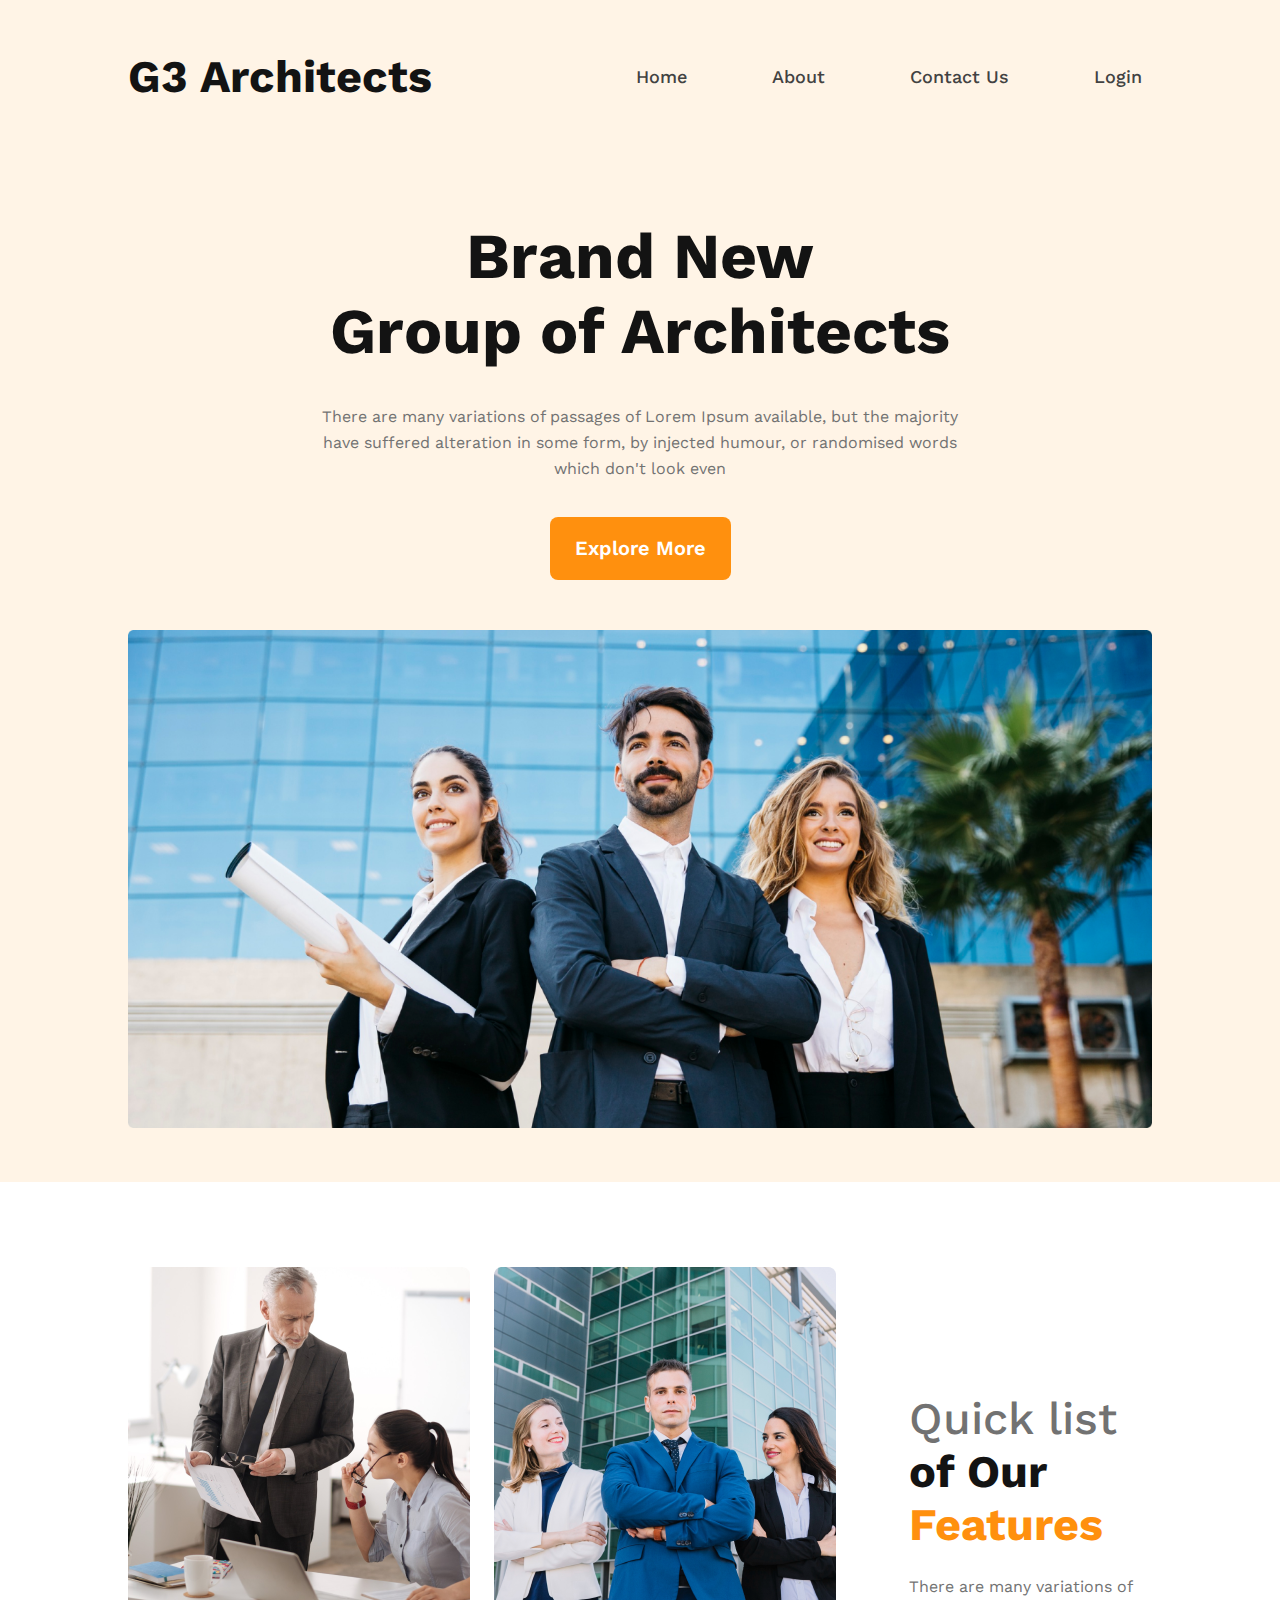
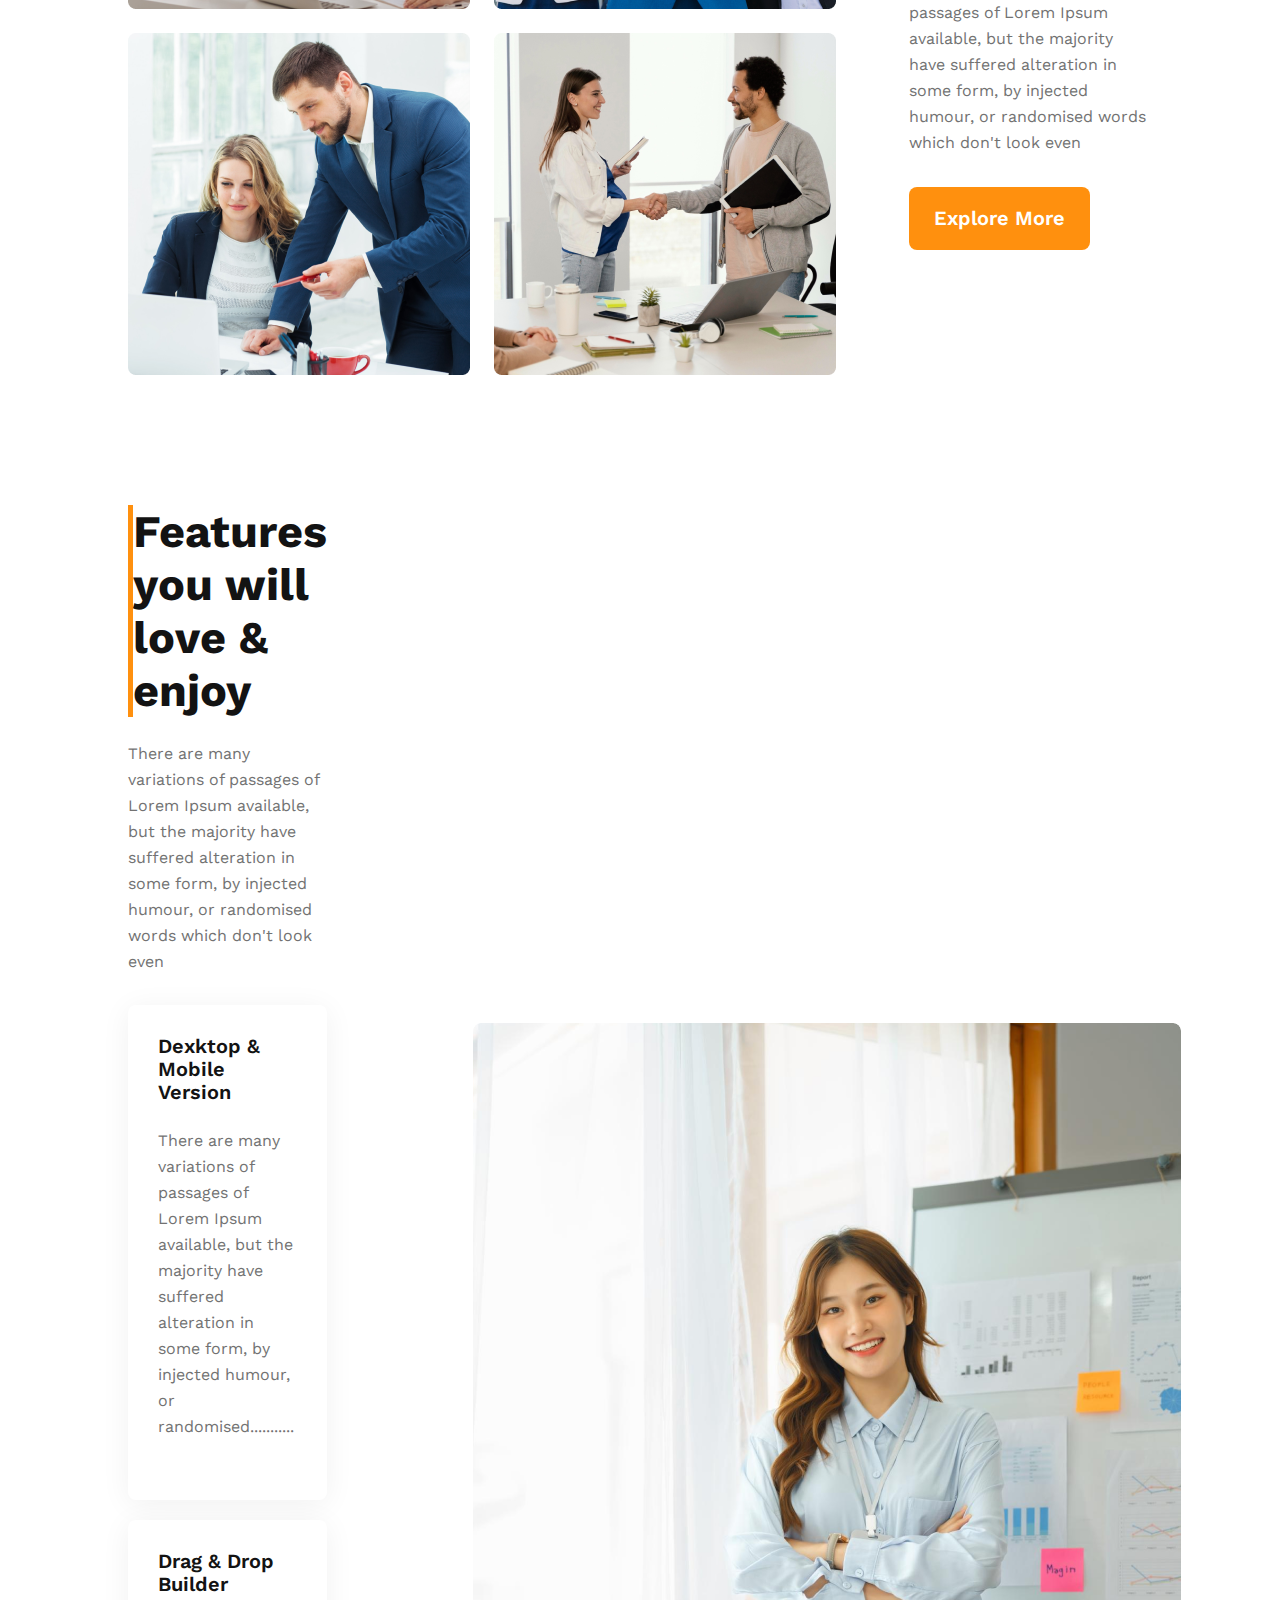
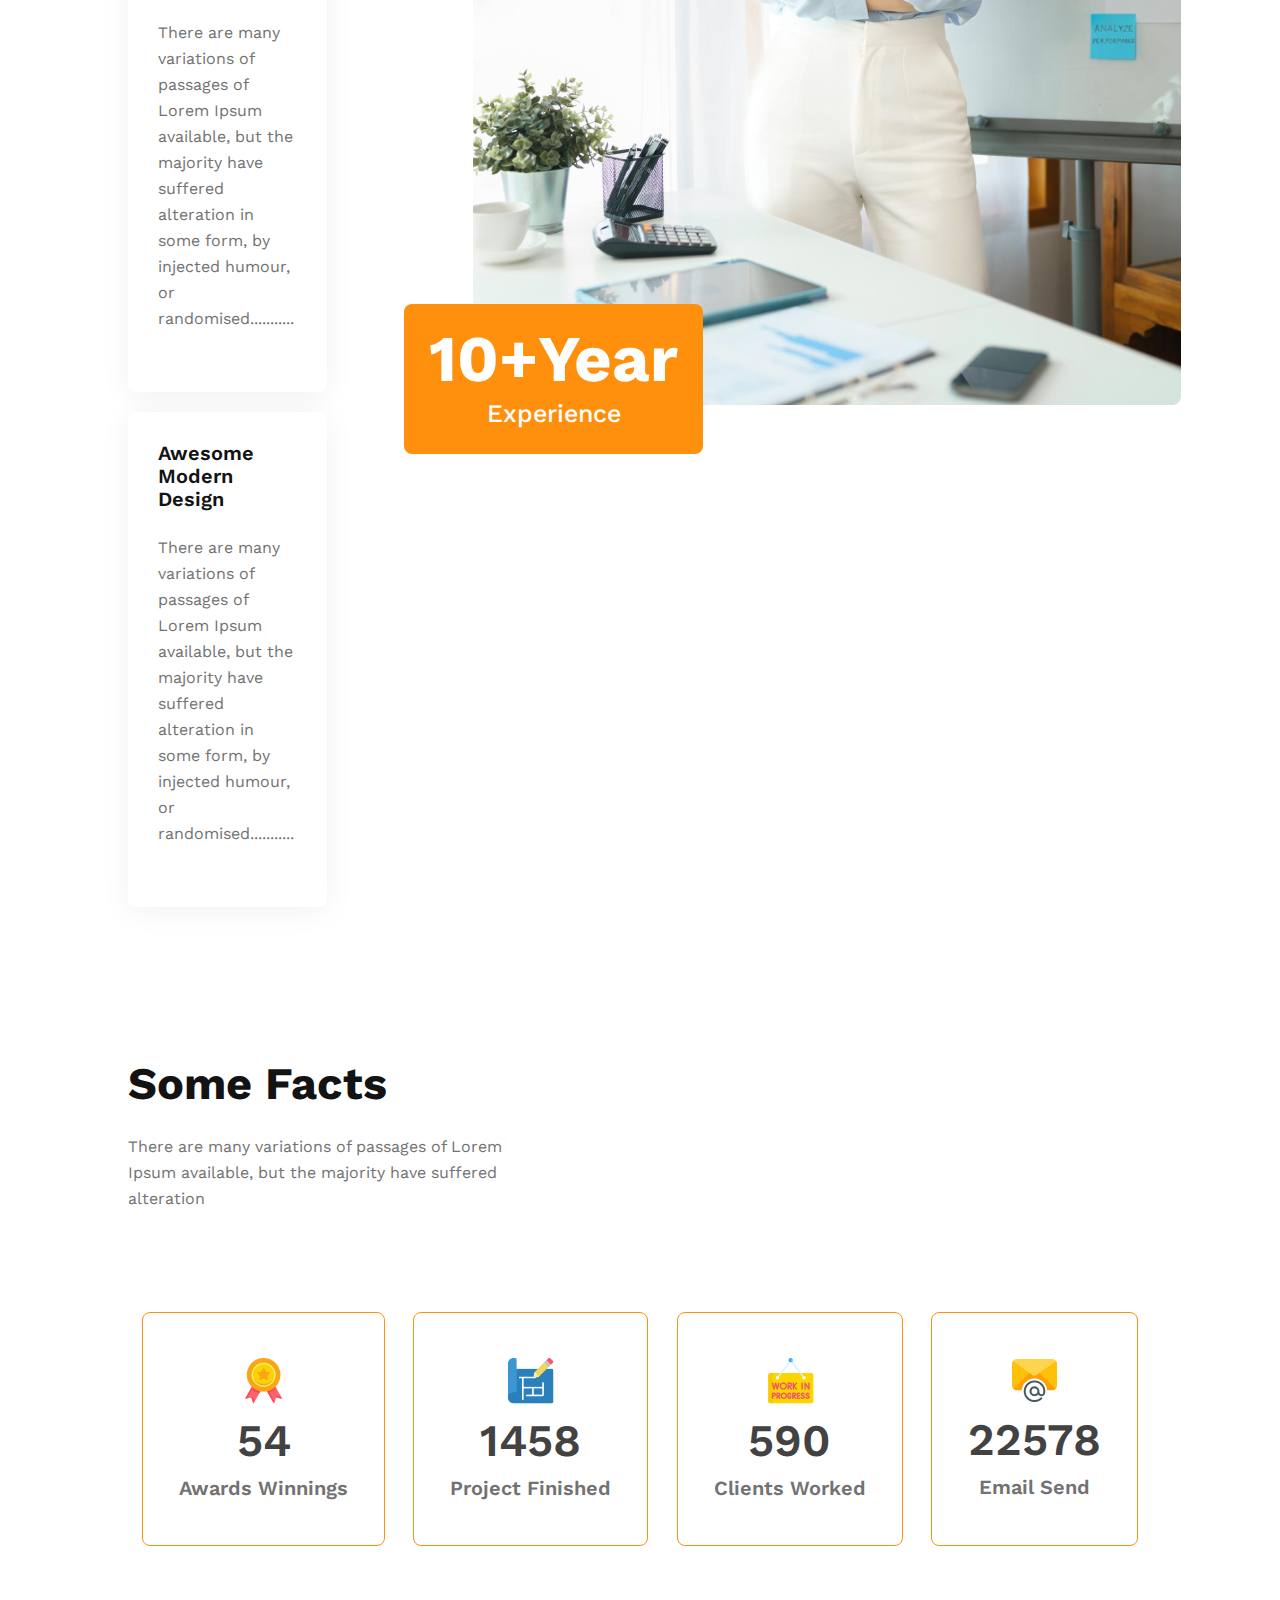
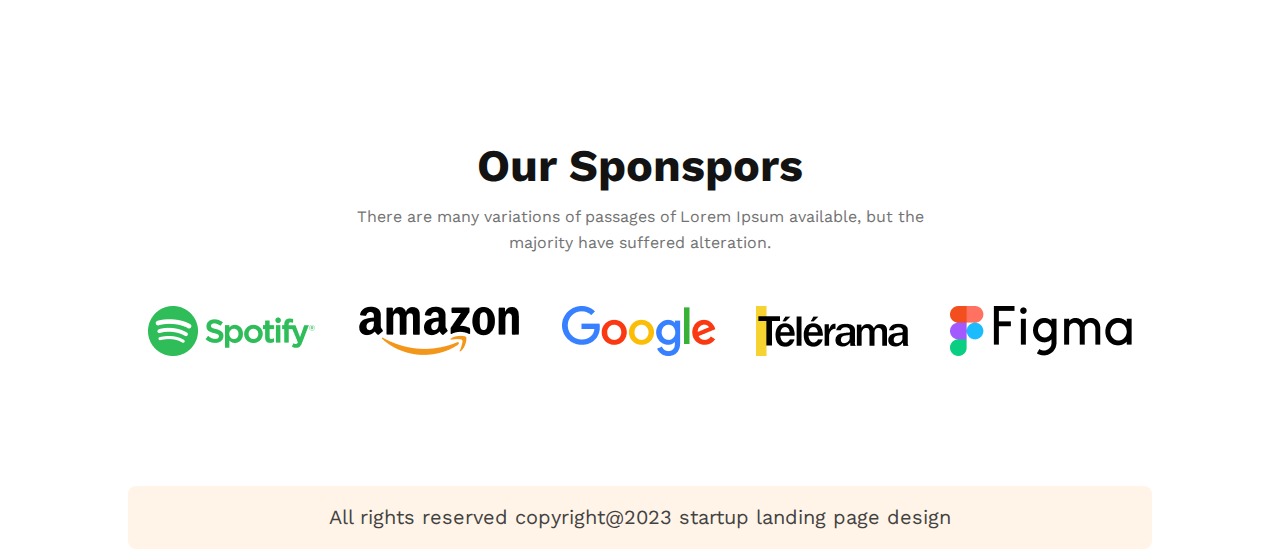
<file: index.html>
<!DOCTYPE html>
<html lang="en">

<head>
    <meta charset="UTF-8">
    <meta http-equiv="X-UA-Compatible" content="IE=edge">
    <meta name="viewport" content="width=device-width, initial-scale=1.0">
    <title>responsive- project</title>
    <!-- font -->
    <link rel="preconnect" href="https://fonts.googleapis.com">
    <link rel="preconnect" href="https://fonts.gstatic.com" crossorigin>
    <link href="https://fonts.googleapis.com/css2?family=Work+Sans:wght@400;500;600;700;800&display=swap"
        rel="stylesheet">
    <!-- style -->
    <link rel="stylesheet" href="styles/style.css">
</head>

<body>
    <!-- header-section -->
    <header>
        <div class="main-header">
            <nav class="navigation">
                <h1 class="logo">G3 Architects</h1>
                <ul class="navigation-item">
                    <li><a href="#">Home </a></li>
                    <li><a href="#">About</a></li>
                    <li><a href="#">Contact Us</a></li>
                    <li><a href="#">Login</a></li>
                </ul>
            </nav>
            <section class="header-info-section">
                <div class="header-container">
                    <div class="header-container-info">
                        <h1>Brand New <br>
                            Group of Architects
                        </h1>
                        <p>There are many variations of passages of Lorem Ipsum available, but the majority have
                            suffered alteration in some form, by injected humour, or randomised words which don't look
                            even</p>
                        <button class="btn first-button">Explore More</button>
                    </div>
                    <div class="header-container-img">
                        <img src="images/banner.png" alt="">
                    </div>
                </div>
            </section>
            <!-- header-section-end -->
        </div>
    </header>
    <!-- main-section -->
    <main>
        <!-- Quick-list-section-start -->
        <section class="quick-list-section ">
            <article class="quick-list-container">
                <div class=" quick-list-section-images">
                    <img src="images/team1.png" alt="">
                    <img src="images/team2.png" alt="">
                    <img src="images/team3.png" alt="">
                    <img src="images/team4.png" alt="">
                </div>
                <div class="quick-list-section-info">
                    <h1>
                        Quick list <span class="of-our-color">of Our</span> 
                        <span class="of-our-feature"> Features </span>
                    </h1>
                    <p>
                        There are many variations of passages of Lorem Ipsum available, but the majority have suffered
                        alteration in some form, by injected humour, or randomised words which don't look even
                    </p>
                    <button class="btn">Explore More</button>
                </div>
            </article>
        </section>
        <!-- Quick-list-section-end -->
       <!-- love-enjoy-section-start -->
        <section class="quick-list-section width">
            <article class="love-enjoy-container">
                <div class="love-enjoy-heading">
                    
                    <h1 class="ver-line">Features you will love & enjoy</h1>

                    <p>There are many variations of passages of Lorem Ipsum available, but the majority have suffered
                        alteration in some form, by injected humour, or randomised words which don't look even</p>
                    <div class="love-enjoy-container-item">
                        <h1>Dexktop & Mobile Version</h1>
                        <p>There are many variations of passages of Lorem Ipsum available, but the majority have
                            suffered alteration in some form, by injected humour, or randomised...........</p>
                    </div>
                    <div class="love-enjoy-container-item">
                        <h1>Drag & Drop Builder</h1>
                        <p>There are many variations of passages of Lorem Ipsum available, but the majority have
                            suffered alteration in some form, by injected humour, or randomised...........</p>
                    </div>
                    <div class="love-enjoy-container-item">
                        <h1>Awesome Modern Design</h1>
                        <p>There are many variations of passages of Lorem Ipsum available, but the majority have
                            suffered alteration in some form, by injected humour, or randomised...........</p>
                    </div>
                </div>

                <div class="love-enjoy-img">
                    <img src="images/architect.png" alt="">
                    <button class="btn up-btn">
                        <h1>10+Year</h1>
                        <p>Experience</p>
                    </button>
                </div>
            </article>
        </section>
        <!-- some-facts-section -->
        <section class="quick-list-section">
            <article class="some-facts-container">
                <div class="some-facts-container-heading">
                    <h1>Some Facts</h1>
                    <p>There are many variations of passages of Lorem Ipsum available, but the majority have suffered alteration</p>
                </div>
                <div class="some-facts-info-container">
                    <div class="some-facts-info-container-item">
                        <img src="images/icons/ribon.png" alt="">
                        <h3>54</h3>
                        <p>Awards Winnings</p>
                    </div>
                    <div class="some-facts-info-container-item">
                        <img src="images/icons/projects.png" alt="">
                        <h3>1458</h3>
                        <p>Project Finished</p>
                    </div>
                    <div class="some-facts-info-container-item">
                        <img src="images/icons/customers.png" alt="">
                        <h3>590</h3>
                        <p>Clients Worked</p>
                    </div>
                    <div class="some-facts-info-container-item">
                        <img src="images/icons/email.png" alt="">
                        <h3>22578</h3>
                        <p>Email Send</p>
                    </div>
                </div>
            </article>
        </section>
        <!-- our-sponser-section -->
        <section class="quick-list-section ">
            <article class="our-sponser-container">
                <div class="our-sponser-container-info">
                    <h1>Our Sponspors</h1>
                    <p>
                        There are many variations of passages of Lorem Ipsum available, but the majority have suffered alteration.
                    </p>
                </div>
                <div class="our-sponser-container-img">
                    <img src="images/sponsors/spotify.png" alt="">
                    <img src="images/sponsors/amazon.png" alt="">
                    <img src="images/sponsors/google.png" alt="">
                    <img src="images/sponsors/telerama.png" alt="">
                    <img src="images/sponsors/figma.png" alt="">
                </div>
            </article>
        </section>
        
        
    </main>
    <!-- footer-section -->
    <footer class="footer">
            <h1>All rights reserved copyright@2023 startup landing page design</h1> 
    </footer>

</body>

</html>
</file>
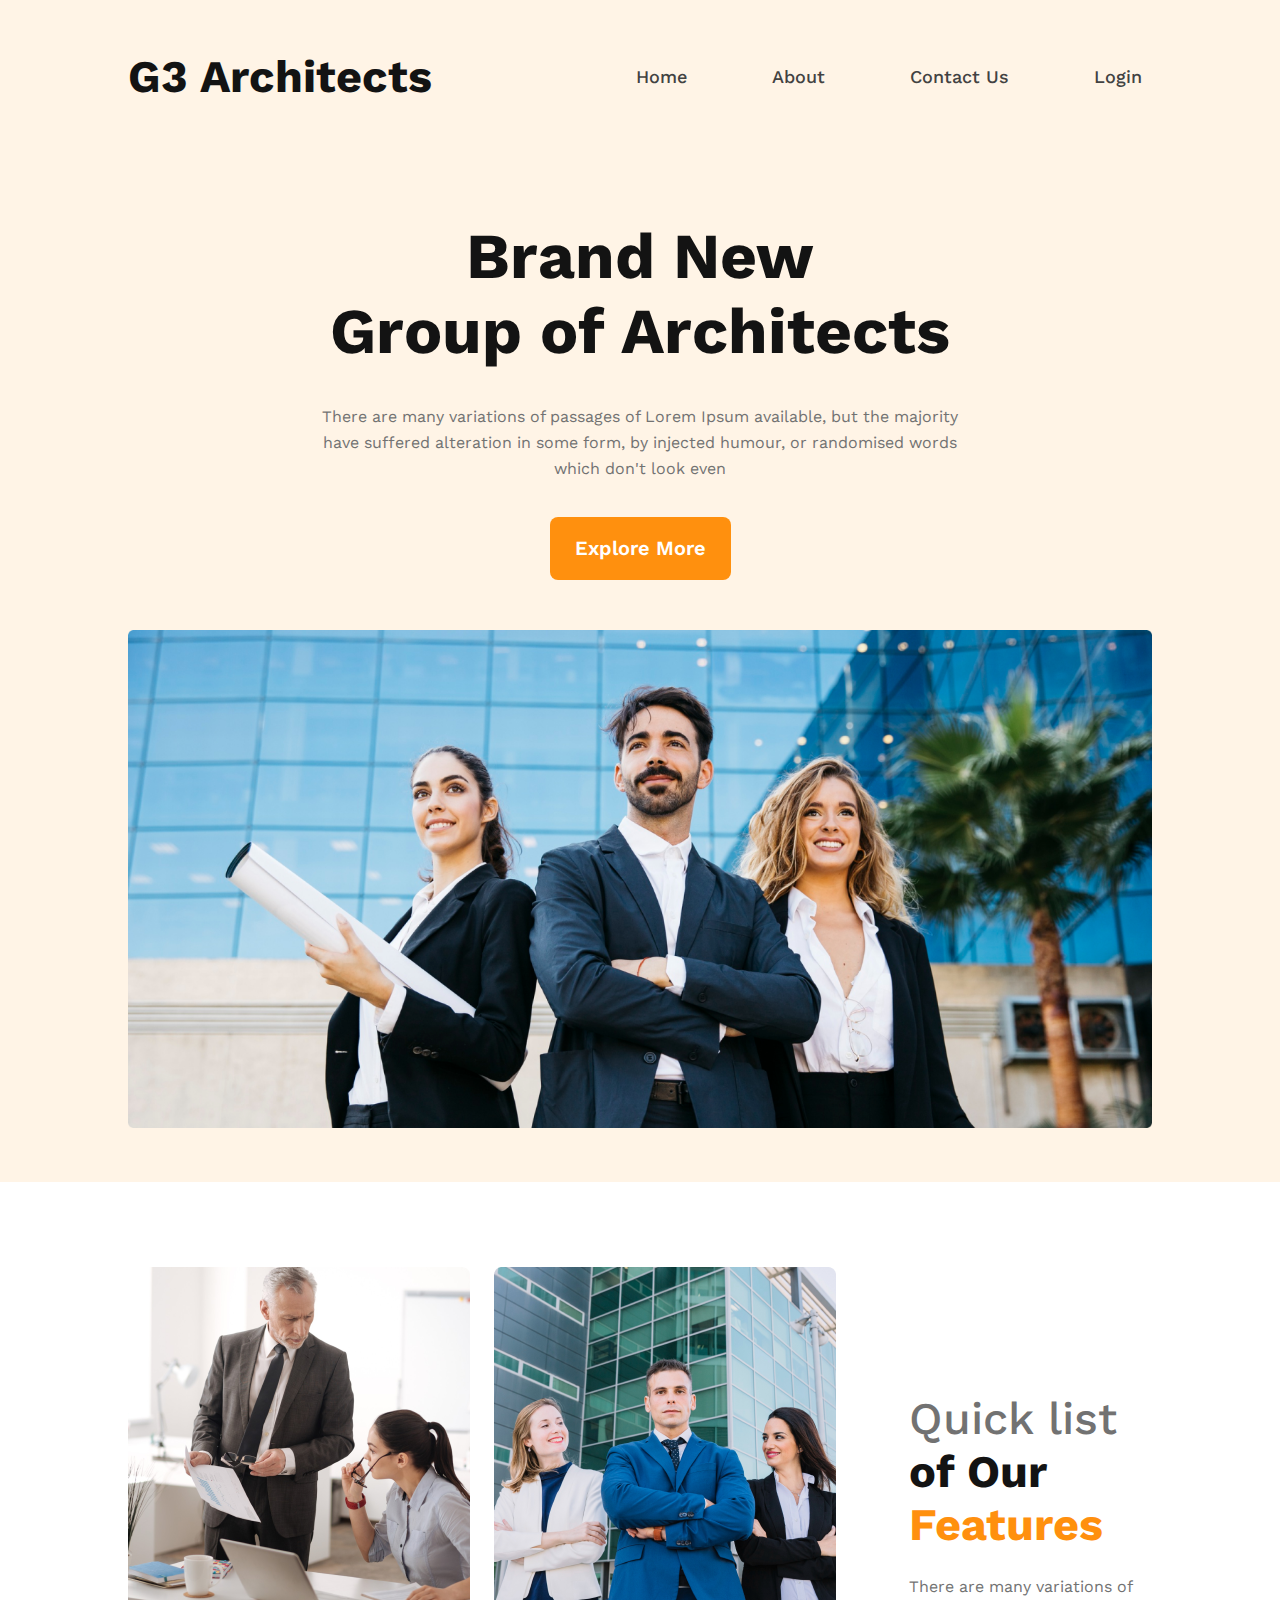
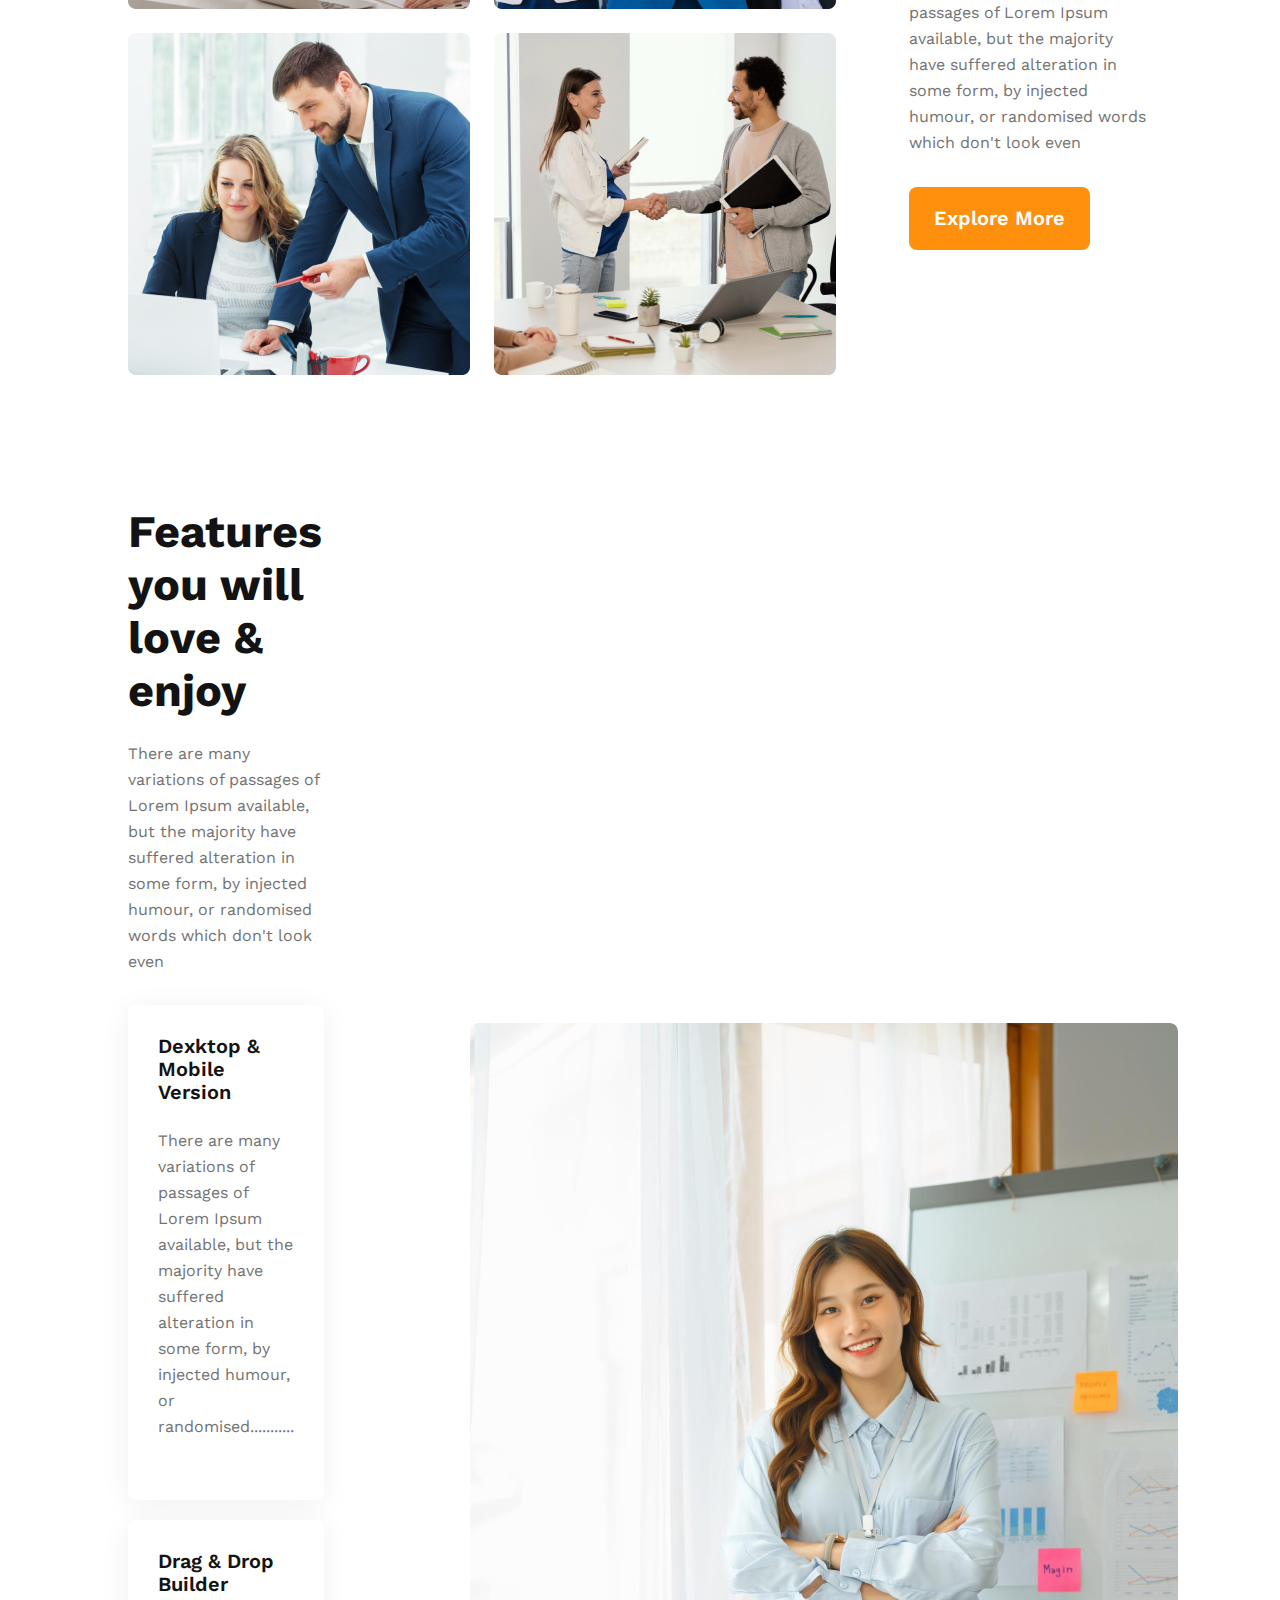
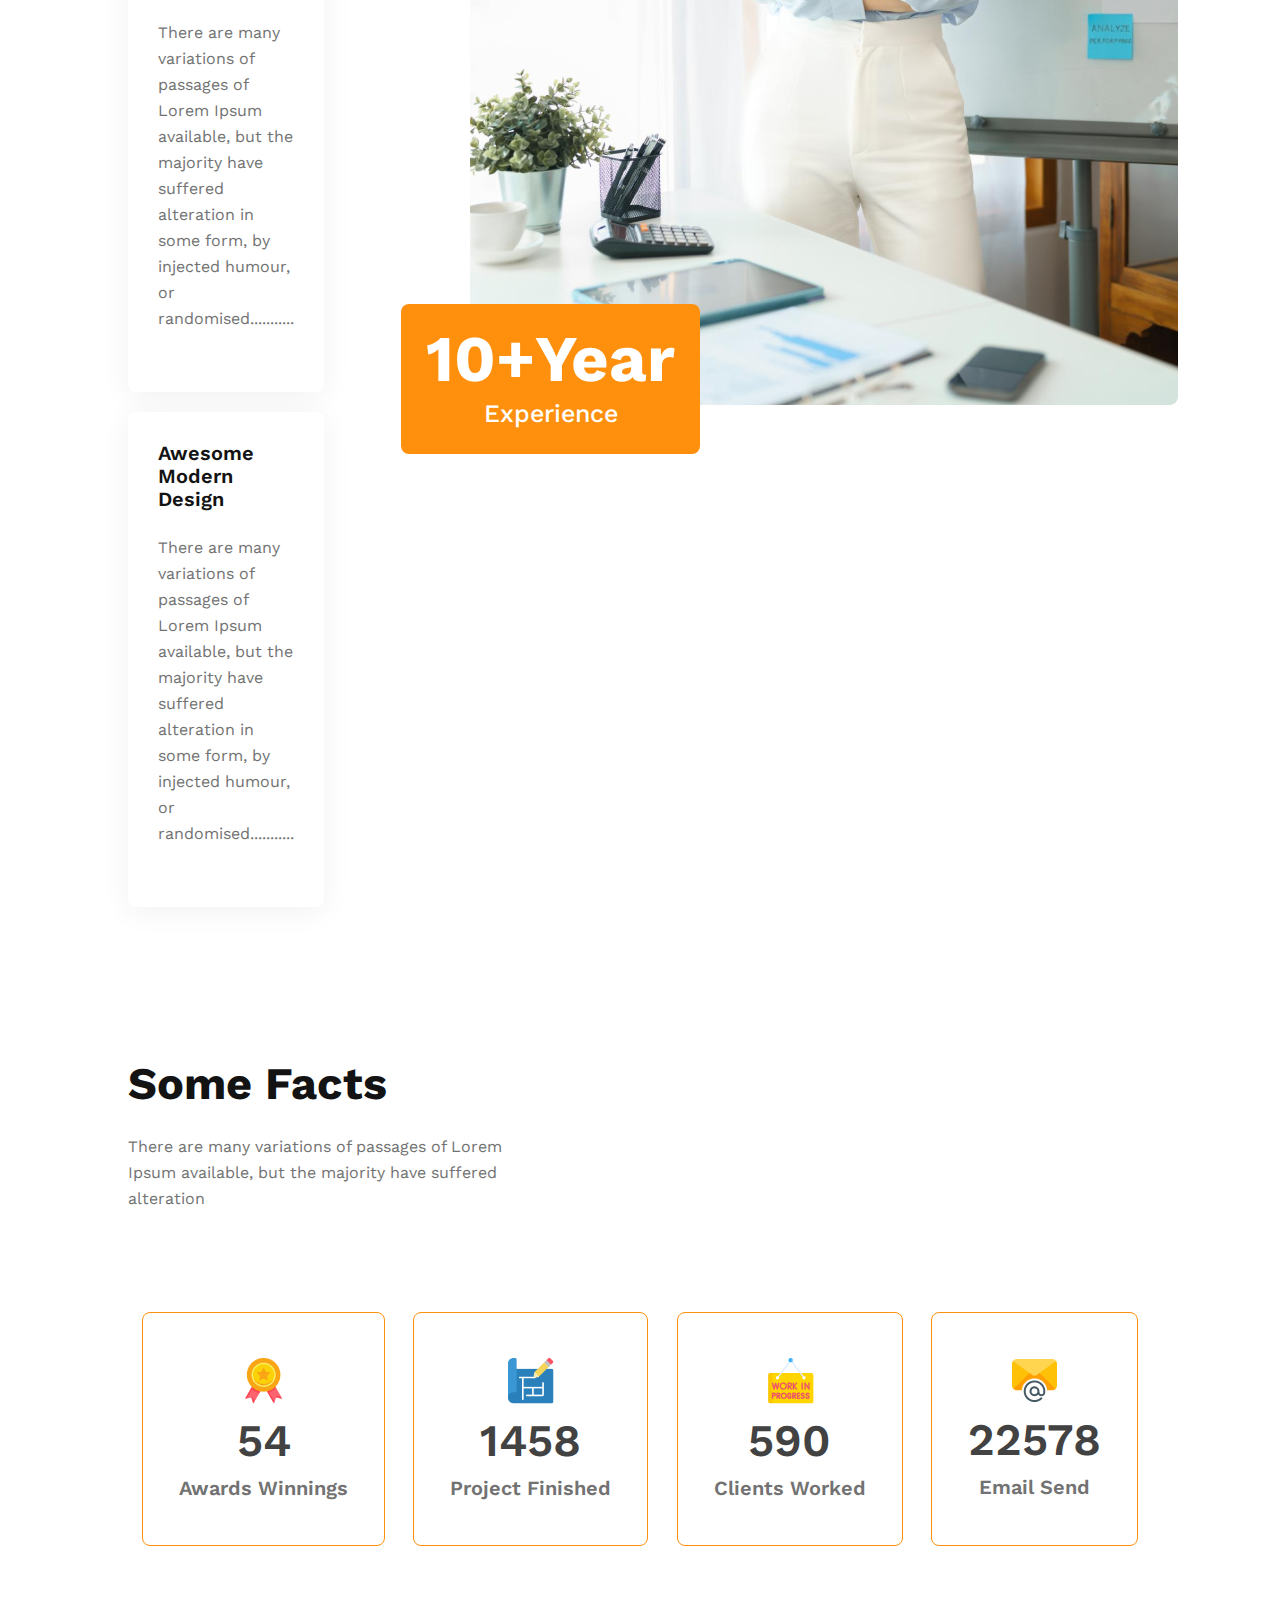
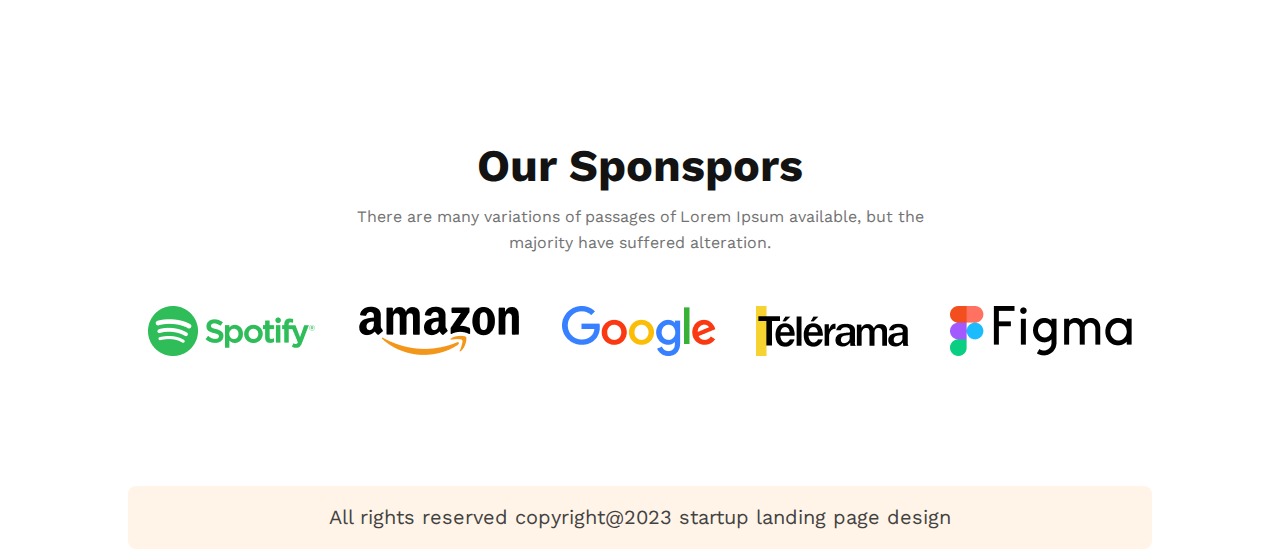
<file: project.html>
<!DOCTYPE html>
<html lang="en">

<head>
    <meta charset="UTF-8">
    <meta http-equiv="X-UA-Compatible" content="IE=edge">
    <meta name="viewport" content="width=device-width, initial-scale=1.0">
    <title>responsive- project</title>
    <!-- font -->
    <link rel="preconnect" href="https://fonts.googleapis.com">
    <link rel="preconnect" href="https://fonts.gstatic.com" crossorigin>
    <link href="https://fonts.googleapis.com/css2?family=Work+Sans:wght@400;500;600;700;800&display=swap"
        rel="stylesheet">
    <!-- style -->
    <link rel="stylesheet" href="styles/style.css">
</head>

<body>
    <!-- header-section -->
    <header>
        <div class="main-header">
            <nav class="navigation">
                <h1 class="logo">G3 Architects</h1>
                <ul class="navigation-item">
                    <li><a href="#">Home </a></li>
                    <li><a href="#">About</a></li>
                    <li><a href="#">Contact Us</a></li>
                    <li><a href="#">Login</a></li>
                </ul>
            </nav>
            <section class="header-info-section">
                <div class="header-container">
                    <div class="header-container-info">
                        <h1>Brand New <br>
                            Group of Architects
                        </h1>
                        <p>There are many variations of passages of Lorem Ipsum available, but the majority have
                            suffered alteration in some form, by injected humour, or randomised words which don't look
                            even</p>
                        <button class="btn first-button">Explore More</button>
                    </div>
                    <div class="header-container-img">
                        <img src="images/banner.png" alt="">
                    </div>
                </div>
            </section>
            <!-- header-section-end -->
        </div>
    </header>
    <!-- main-section -->
    <main>
        <!-- Quick-list-section-start -->
        <section class="quick-list-section ">
            <article class="quick-list-container">
                <div class=" quick-list-section-images">
                    <img src="images/team1.png" alt="">
                    <img src="images/team2.png" alt="">
                    <img src="images/team3.png" alt="">
                    <img src="images/team4.png" alt="">
                </div>
                <div class="quick-list-section-info">
                    <h1>
                        Quick list <span class="of-our-color">of Our</span> 
                        <span class="of-our-feature"> Features </span>
                    </h1>
                    <p>
                        There are many variations of passages of Lorem Ipsum available, but the majority have suffered
                        alteration in some form, by injected humour, or randomised words which don't look even
                    </p>
                    <button class="btn">Explore More</button>
                </div>
            </article>
        </section>
        <!-- Quick-list-section-end -->
        <!-------------------------- love-enjoy-section-start----------------------- ------------------->
        <section class="quick-list-section width">
            <article class="love-enjoy-container">
                <div class="love-enjoy-heading">
                    <div class="vl"></div>
                    <h1>Features you will love & enjoy</h1>

                    <p>There are many variations of passages of Lorem Ipsum available, but the majority have suffered
                        alteration in some form, by injected humour, or randomised words which don't look even</p>
                    <div class="love-enjoy-container-item">
                        <h1>Dexktop & Mobile Version</h1>
                        <p>There are many variations of passages of Lorem Ipsum available, but the majority have
                            suffered alteration in some form, by injected humour, or randomised...........</p>
                    </div>
                    <div class="love-enjoy-container-item">
                        <h1>Drag & Drop Builder</h1>
                        <p>There are many variations of passages of Lorem Ipsum available, but the majority have
                            suffered alteration in some form, by injected humour, or randomised...........</p>
                    </div>
                    <div class="love-enjoy-container-item">
                        <h1>Awesome Modern Design</h1>
                        <p>There are many variations of passages of Lorem Ipsum available, but the majority have
                            suffered alteration in some form, by injected humour, or randomised...........</p>
                    </div>
                </div>

                <div class="love-enjoy-img">
                    <img src="images/architect.png" alt="">
                    <button class="btn up-btn">
                        <h1>10+Year</h1>
                        <p>Experience</p>
                    </button>
                </div>
            </article>
        </section>
        <!-- some-facts-section -->
        <section class="quick-list-section">
            <article class="some-facts-container">
                <div class="some-facts-container-heading">
                    <h1>Some Facts</h1>
                    <p>There are many variations of passages of Lorem Ipsum available, but the majority have suffered alteration</p>
                </div>
                <div class="some-facts-info-container">
                    <div class="some-facts-info-container-item">
                        <img src="images/icons/ribon.png" alt="">
                        <h3>54</h3>
                        <p>Awards Winnings</p>
                    </div>
                    <div class="some-facts-info-container-item">
                        <img src="images/icons/projects.png" alt="">
                        <h3>1458</h3>
                        <p>Project Finished</p>
                    </div>
                    <div class="some-facts-info-container-item">
                        <img src="images/icons/customers.png" alt="">
                        <h3>590</h3>
                        <p>Clients Worked</p>
                    </div>
                    <div class="some-facts-info-container-item">
                        <img src="images/icons/email.png" alt="">
                        <h3>22578</h3>
                        <p>Email Send</p>
                    </div>
                </div>
            </article>
        </section>
        <!-- our-sponser-section -->
        <section class="quick-list-section ">
            <article class="our-sponser-container">
                <div class="our-sponser-container-info">
                    <h1>Our Sponspors</h1>
                    <p>
                        There are many variations of passages of Lorem Ipsum available, but the majority have suffered alteration.
                    </p>
                </div>
                <div class="our-sponser-container-img">
                    <img src="images/sponsors/spotify.png" alt="">
                    <img src="images/sponsors/amazon.png" alt="">
                    <img src="images/sponsors/google.png" alt="">
                    <img src="images/sponsors/telerama.png" alt="">
                    <img src="images/sponsors/figma.png" alt="">
                </div>
            </article>
        </section>
        
        
    </main>
    <!-- footer-section -->
    <footer class="footer">
            <h1>All rights reserved copyright@2023 startup landing page design</h1> 
    </footer>

</body>

</html>
</file>
<file: styles/style.css>
* {
    margin: 0;
    padding: 0;
    box-sizing: border-box;
    font-family: 'Work Sans', sans-serif;
}

.btn {
    font-weight: 600;
    font-size: 20px;
    line-height: 23px;
    text-align: center;
    color: #FFFFFF;
    background: #FF900E;
    padding: 20px 25px;
    border: none;
    border-radius: 8px;
}

/* header-style */
header {
    width: 100%;
    background: rgba(255, 144, 14, 0.1);
}


/* navigation-style */
.main-header {
    width: 80%;
    margin: 0 auto;
}

.navigation {
    display: flex;
    align-items: center;
    justify-content: space-between;
    padding-top: 50px;

}

.logo {
    font-weight: 700;
    font-size: 45px;
    line-height: 53px;
    color: #131313;
}

.navigation-item {
    display: flex;
    gap: 65px;
}

.navigation-item li {
    list-style: none;
}

.navigation-item li a {
    text-decoration: none;
    font-weight: 500;
    font-size: 18px;
    padding: 5px 10px;
    line-height: 26px;
    color: #424242;

}
.navigation-item li a:hover{
    color: #FF900E;
}

/* header-info-section */
.header-info-section {
    margin-top: 116px;
}

.header-container-info {
    display: flex;
    flex-direction: column;
    justify-content: center;
    align-items: center;
    padding: 0 174px;
}

.header-container-info h1 {
    font-weight: 700;
    font-size: 64px;
    line-height: 75px;
    text-align: center;
    color: #131313;
    margin-bottom: 35px;

}

.header-container-info p {
    font-weight: 400;
    font-size: 16px;
    line-height: 26px;
    text-align: center;
    color: #727272;
    margin-bottom: 35px;

}

.first-button {
    margin-bottom: 50px;
}

.header-container-img img {
    width: 100%;
    margin-bottom: 50px;
}

/* Quick-list-section-style */
.quick-list-section {
    width: 80%;
    margin: 0 auto;
}

.quick-list-container {
    display: flex;
    justify-content: center;
    align-items: center;
    column-gap: 73px;
    width: 100%;
    margin-top: 85px;
}

.quick-list-section-images {
    display: grid;
    gap: 24px;
    grid-template-columns: repeat(2, 1fr);
}

.quick-list-section-info h1 {
    font-weight: 500;
    font-size: 45px;
    line-height: 53px;
    color: #727272;
    margin-bottom: 23px;
}
.of-our-color{
    color:#131313;
    font-weight: 700;
}
.of-our-feature{
    color:#FF900E;
    font-weight: 700;
}

.quick-list-section-info p {
    font-weight: 400;
    font-size: 16px;
    line-height: 26px;
    color: #727272;
    margin-bottom: 31px;
}

/* love-enjoy-section-style */

.love-enjoy-container {
    display: flex;
    justify-content: space-around;
    align-items: center;
    column-gap: 146px;
    margin-top: 130px;
}

.love-enjoy-heading h1 {
     
    font-weight: 700;
    font-size: 45px;
    line-height: 53px;
    color: #131313;
    margin-bottom: 24px;
}
.ver-line{
    border-left: 5px solid#FF900E;
  
}
.love-enjoy-heading p { 
    font-weight: 400;
    font-size: 16px;
    line-height: 26px;
    color: #727272;
    margin-bottom: 30px;
}

.love-enjoy-container-item {
    background: #FFFFFF;
    box-shadow: 0px 4px 30px rgba(0, 0, 0, 0.06);
    border-radius: 8px;
    margin-bottom: 20px;
    padding: 30px;
}

.love-enjoy-container-item h1 {
    font-weight: 600;
    font-size: 20px;
    line-height: 23px;
    color: #131313;

}

.love-enjoy-container-item p {
    font-weight: 400;
    font-size: 16px;
    line-height: 26px;
    color: #727272;
}

.love-enjoy-img {
    position: relative;
    width: 100%;
}

.love-enjoy-img img {
    border-radius: 8px;
}

.up-btn {
    position: absolute;
    bottom: -45px;
    left: -69px;
}

.btn h1 {
   
    font-weight: 700;
    font-size: 65px;
    line-height: 70px;
}

.btn p {
    font-weight: 500;
    font-size: 25px;
    line-height: 40px;
}

/* some-facts-container--style */
.some-facts-container-heading h1 {
    font-weight: 700;
    font-size: 45px;
    line-height: 53px;
    color: #131313;
    margin-top: 130px;

}

.some-facts-container-heading p {
    font-weight: 400;
    font-size: 16px;
    line-height: 26px;
    color: #727272;
    margin: 24px 650px 100px 0;

}

.some-facts-info-container {
    display: flex;
    justify-content: space-around;
}

.some-facts-info-container-item {
    display: flex;
    flex-direction: column;
    justify-content: center;
    align-items: center;
    gap: 10px;
    padding: 45px 36px;
    border: 1px solid #FF900E;
    border-radius: 8px;
}


.some-facts-info-container-item h3 {
    font-weight: 600;
    font-size: 45px;
    line-height: 53px;
    color: #424242;
}

.some-facts-info-container-item p {
    font-weight: 600;
    font-size: 20px;
    line-height: 23px;
    color: #727272;

}

/* our-sponser-section-style */
.our-sponser-container{
    margin-bottom:130px ;
}
.our-sponser-container-info {
    display: flex;
    justify-content: center;
    align-items: center;
    text-align: center;
    flex-direction: column;
}

.our-sponser-container-info h1 {
    font-weight: 700;
    font-size: 45px;
    line-height: 53px;
    color: #131313;
    margin-top: 193px;

}

.our-sponser-container-info p {
    font-weight: 400;
    font-size: 16px;
    line-height: 26px;
    text-align: center;
    color: #727272;
    margin-top: 12px;
    max-width: 600px;
}

.our-sponser-container-img {
    display: flex;
    justify-content: space-around;
    align-items: center;
    margin-top: 50px;
}

/* footer-section-style */
.footer {
    background: #FFF4E7;
    border-radius: 8px;
    width: 80%;
    margin:0 auto ;


}

.footer h1 {
    padding: 20px 0;
    font-weight: 400;
    font-size: 20px;
    line-height: 23px;
    text-align: center;
    color: #424242;

}
</file>
